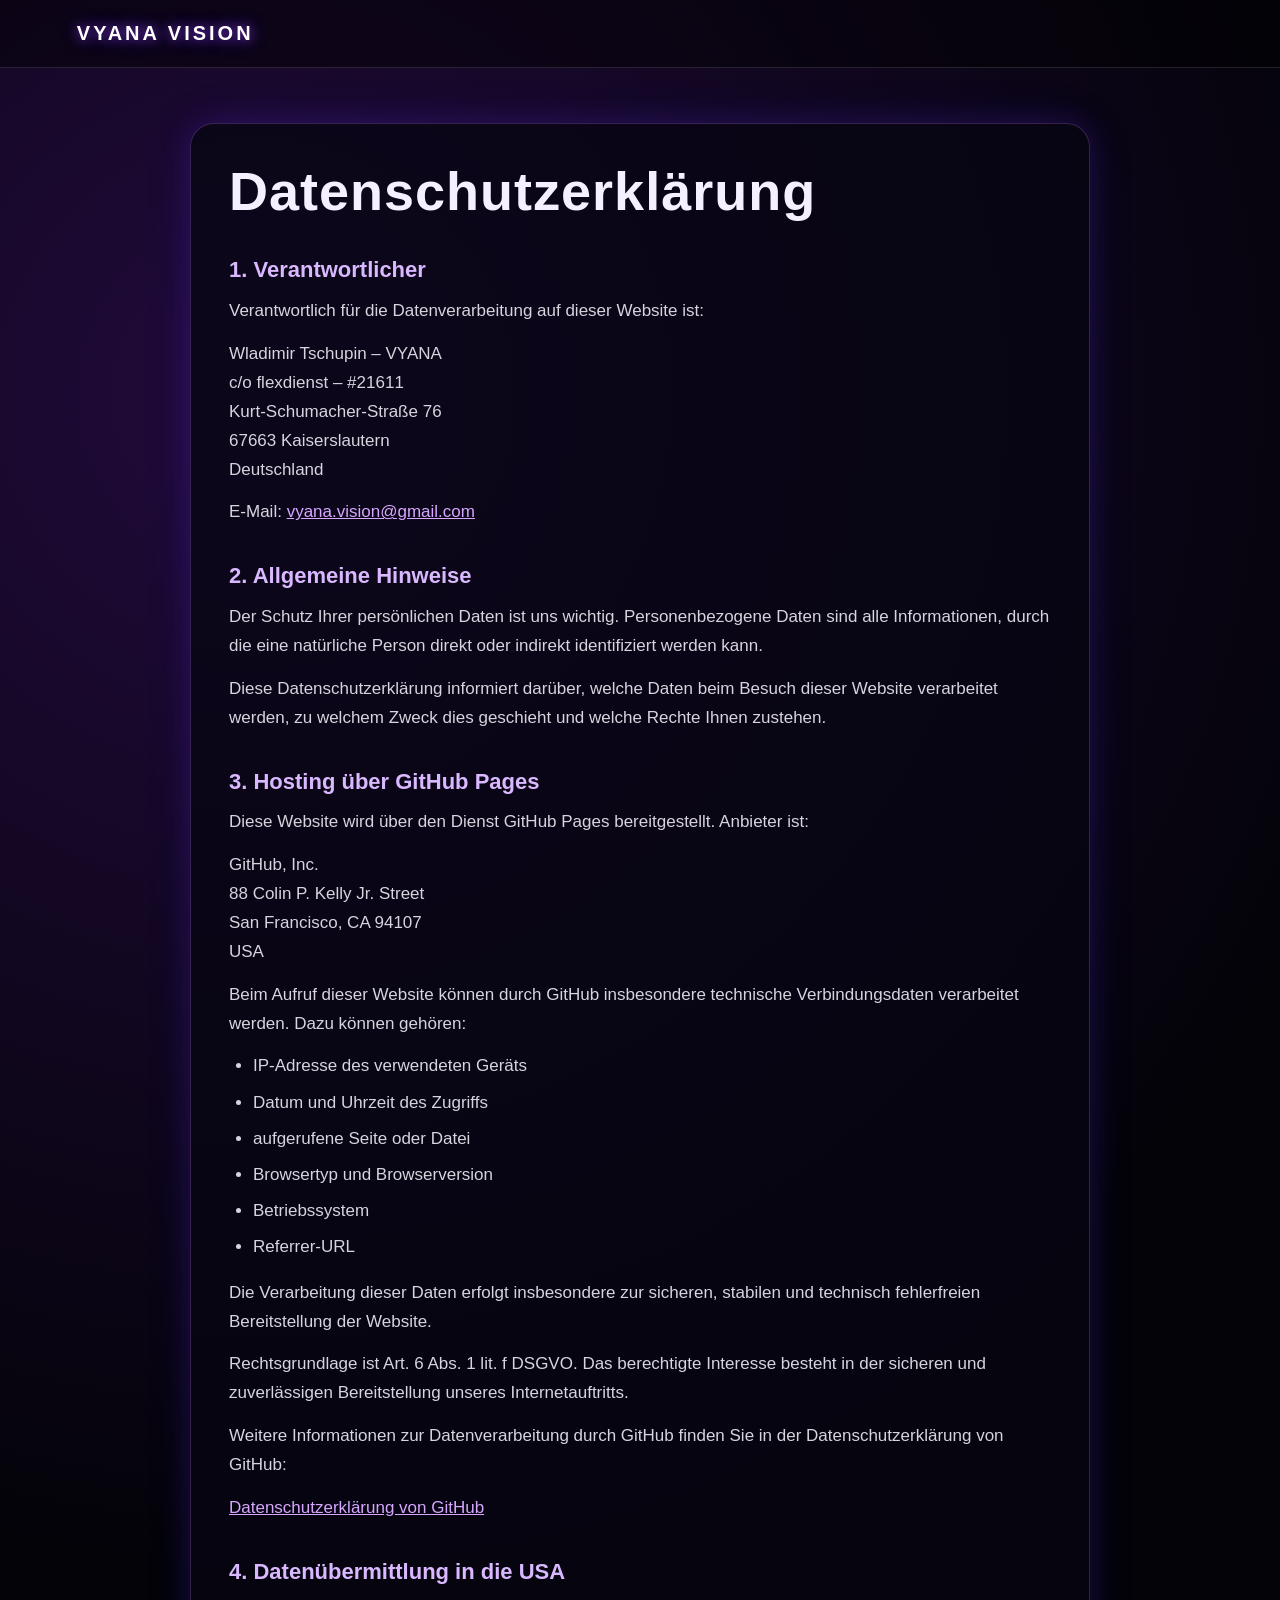
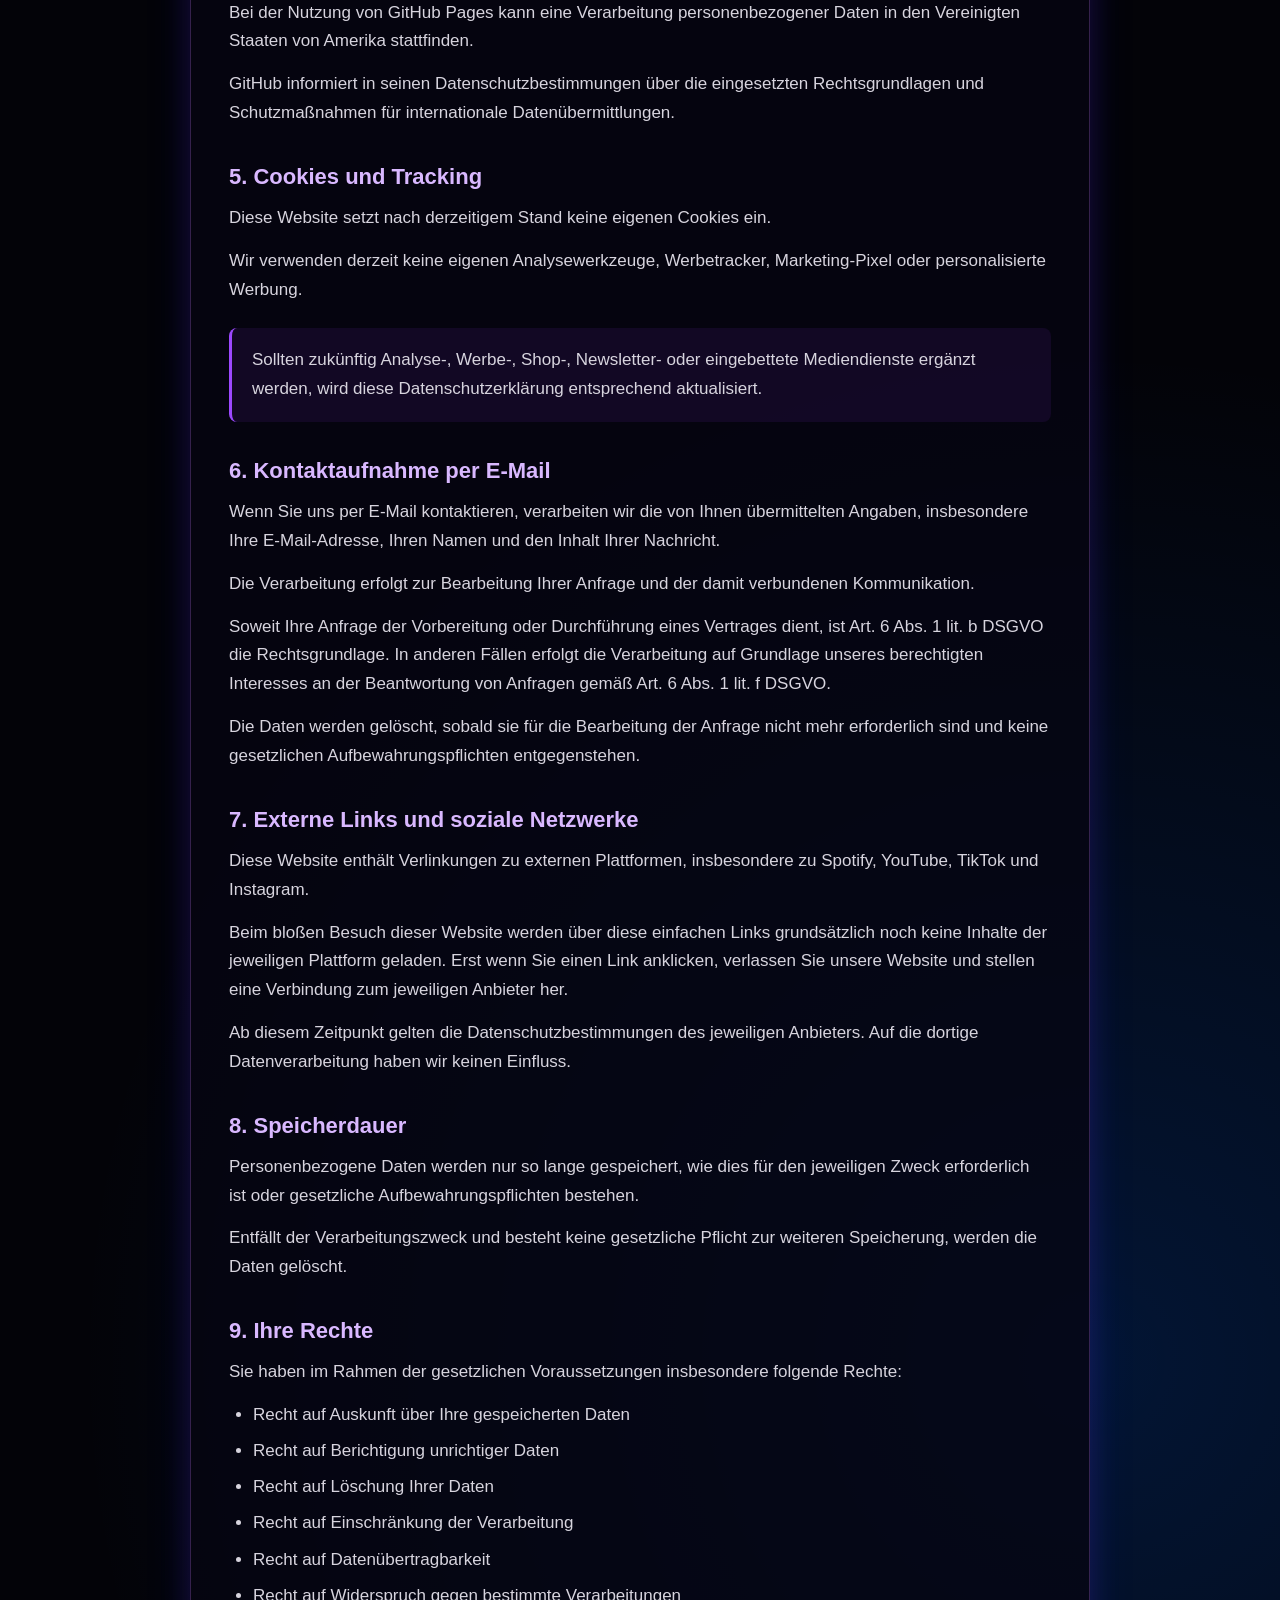
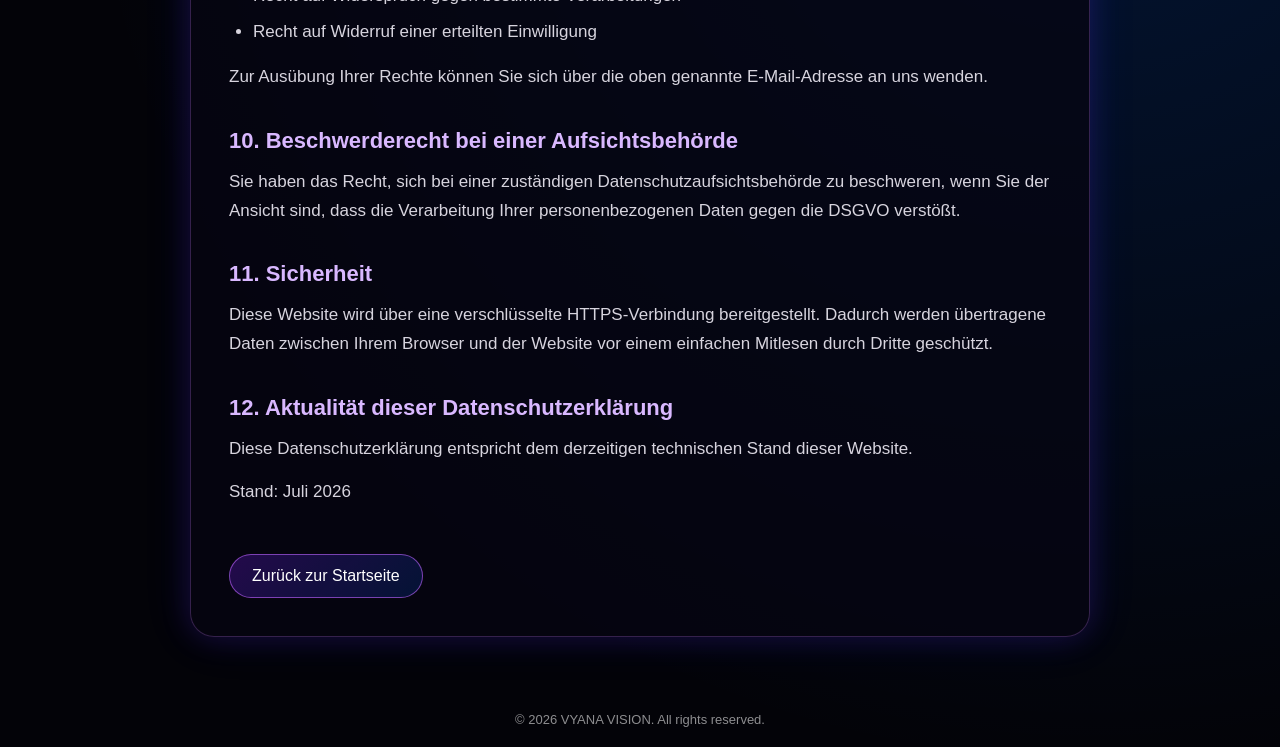
<file: datenschutz.html>
<!DOCTYPE html>
<html lang="de">
<head>
  <meta charset="UTF-8">
  <meta name="viewport" content="width=device-width, initial-scale=1.0">

  <title>Datenschutzerklärung — VYANA VISION</title>

  <meta
    name="description"
    content="Datenschutzerklärung der offiziellen Website von VYANA VISION."
  >

  <style>
    * {
      box-sizing: border-box;
      margin: 0;
      padding: 0;
    }

    html {
      scroll-behavior: smooth;
    }

    body {
      min-height: 100vh;
      font-family: Arial, Helvetica, sans-serif;
      color: #f4f0ff;

      background:
        radial-gradient(
          circle at 20% 10%,
          rgba(111, 30, 190, 0.28),
          transparent 32%
        ),
        radial-gradient(
          circle at 85% 75%,
          rgba(0, 105, 255, 0.18),
          transparent 32%
        ),
        #030308;
    }

    .topbar {
      width: 100%;
      padding: 22px 6%;

      border-bottom: 1px solid rgba(255, 255, 255, 0.12);
      background: rgba(0, 0, 0, 0.45);
    }

    .brand {
      color: #ffffff;
      text-decoration: none;

      font-size: 20px;
      font-weight: 700;
      letter-spacing: 3px;

      text-shadow:
        0 0 12px rgba(180, 55, 255, 0.8),
        0 0 20px rgba(0, 100, 255, 0.45);
    }

    main {
      width: min(900px, 92%);
      margin: 55px auto;
      padding: 38px;

      border: 1px solid rgba(196, 120, 255, 0.25);
      border-radius: 24px;

      background: rgba(7, 6, 18, 0.78);

      box-shadow:
        0 0 30px rgba(133, 40, 255, 0.18),
        0 0 50px rgba(0, 83, 255, 0.1);
    }

    h1 {
      margin-bottom: 34px;

      font-size: clamp(34px, 7vw, 54px);
      line-height: 1.1;
      letter-spacing: 1px;
    }

    h2 {
      margin-top: 34px;
      margin-bottom: 12px;

      color: #d9b8ff;
      font-size: 22px;
      line-height: 1.35;
    }

    h3 {
      margin-top: 22px;
      margin-bottom: 10px;

      color: #caa5f7;
      font-size: 18px;
    }

    p {
      margin-bottom: 14px;

      color: #d7d4de;
      font-size: 17px;
      line-height: 1.7;
    }

    ul {
      margin: 10px 0 18px 24px;
      color: #d7d4de;
    }

    li {
      margin-bottom: 9px;
      font-size: 17px;
      line-height: 1.6;
    }

    a {
      color: #d7a7ff;
      overflow-wrap: anywhere;
    }

    .notice {
      margin: 24px 0;
      padding: 18px 20px;

      border-left: 3px solid #9c48ff;
      border-radius: 8px;

      background: rgba(117, 39, 190, 0.12);
    }

    .notice p {
      margin-bottom: 0;
    }

    .back {
      display: inline-block;
      margin-top: 34px;
      padding: 12px 22px;

      border: 1px solid rgba(190, 100, 255, 0.6);
      border-radius: 28px;

      color: #ffffff;
      text-decoration: none;

      background: linear-gradient(
        135deg,
        rgba(130, 28, 255, 0.25),
        rgba(0, 100, 255, 0.16)
      );

      transition: 0.25s;
    }

    .back:hover {
      transform: translateY(-2px);

      box-shadow:
        0 0 18px rgba(160, 55, 255, 0.5),
        0 0 25px rgba(0, 100, 255, 0.22);
    }

    footer {
      padding: 20px;
      text-align: center;

      color: rgba(255, 255, 255, 0.55);
      font-size: 13px;
    }

    @media (max-width: 600px) {
      .topbar {
        padding: 18px 20px;
        text-align: center;
      }

      .brand {
        font-size: 17px;
        letter-spacing: 2px;
      }

      main {
        margin: 28px auto;
        padding: 25px 21px;
        border-radius: 18px;
      }

      h1 {
        font-size: 38px;
      }

      h2 {
        font-size: 21px;
      }

      p,
      li {
        font-size: 16px;
      }
    }
  </style>
</head>

<body>

  <header class="topbar">
    <a class="brand" href="index.html">
      VYANA VISION
    </a>
  </header>

  <main>

    <h1>Datenschutzerklärung</h1>

    <h2>1. Verantwortlicher</h2>

    <p>
      Verantwortlich für die Datenverarbeitung auf dieser Website ist:
    </p>

    <p>
      Wladimir Tschupin – VYANA<br>
      c/o flexdienst – #21611<br>
      Kurt-Schumacher-Straße 76<br>
      67663 Kaiserslautern<br>
      Deutschland
    </p>

    <p>
      E-Mail:
      <a href="mailto:vyana.vision@gmail.com">
        vyana.vision@gmail.com
      </a>
    </p>


    <h2>2. Allgemeine Hinweise</h2>

    <p>
      Der Schutz Ihrer persönlichen Daten ist uns wichtig.
      Personenbezogene Daten sind alle Informationen, durch die eine
      natürliche Person direkt oder indirekt identifiziert werden kann.
    </p>

    <p>
      Diese Datenschutzerklärung informiert darüber, welche Daten beim
      Besuch dieser Website verarbeitet werden, zu welchem Zweck dies
      geschieht und welche Rechte Ihnen zustehen.
    </p>


    <h2>3. Hosting über GitHub Pages</h2>

    <p>
      Diese Website wird über den Dienst GitHub Pages bereitgestellt.
      Anbieter ist:
    </p>

    <p>
      GitHub, Inc.<br>
      88 Colin P. Kelly Jr. Street<br>
      San Francisco, CA 94107<br>
      USA
    </p>

    <p>
      Beim Aufruf dieser Website können durch GitHub insbesondere
      technische Verbindungsdaten verarbeitet werden. Dazu können gehören:
    </p>

    <ul>
      <li>IP-Adresse des verwendeten Geräts</li>
      <li>Datum und Uhrzeit des Zugriffs</li>
      <li>aufgerufene Seite oder Datei</li>
      <li>Browsertyp und Browserversion</li>
      <li>Betriebssystem</li>
      <li>Referrer-URL</li>
    </ul>

    <p>
      Die Verarbeitung dieser Daten erfolgt insbesondere zur sicheren,
      stabilen und technisch fehlerfreien Bereitstellung der Website.
    </p>

    <p>
      Rechtsgrundlage ist Art. 6 Abs. 1 lit. f DSGVO. Das berechtigte
      Interesse besteht in der sicheren und zuverlässigen Bereitstellung
      unseres Internetauftritts.
    </p>

    <p>
      Weitere Informationen zur Datenverarbeitung durch GitHub finden Sie
      in der Datenschutzerklärung von GitHub:
    </p>

    <p>
      <a
        href="https://docs.github.com/de/site-policy/privacy-policies/github-general-privacy-statement"
        target="_blank"
        rel="noopener noreferrer"
      >
        Datenschutzerklärung von GitHub
      </a>
    </p>


    <h2>4. Datenübermittlung in die USA</h2>

    <p>
      Bei der Nutzung von GitHub Pages kann eine Verarbeitung
      personenbezogener Daten in den Vereinigten Staaten von Amerika
      stattfinden.
    </p>

    <p>
      GitHub informiert in seinen Datenschutzbestimmungen über die
      eingesetzten Rechtsgrundlagen und Schutzmaßnahmen für internationale
      Datenübermittlungen.
    </p>


    <h2>5. Cookies und Tracking</h2>

    <p>
      Diese Website setzt nach derzeitigem Stand keine eigenen Cookies ein.
    </p>

    <p>
      Wir verwenden derzeit keine eigenen Analysewerkzeuge,
      Werbetracker, Marketing-Pixel oder personalisierte Werbung.
    </p>

    <div class="notice">
      <p>
        Sollten zukünftig Analyse-, Werbe-, Shop-, Newsletter- oder
        eingebettete Mediendienste ergänzt werden, wird diese
        Datenschutzerklärung entsprechend aktualisiert.
      </p>
    </div>


    <h2>6. Kontaktaufnahme per E-Mail</h2>

    <p>
      Wenn Sie uns per E-Mail kontaktieren, verarbeiten wir die von Ihnen
      übermittelten Angaben, insbesondere Ihre E-Mail-Adresse, Ihren Namen
      und den Inhalt Ihrer Nachricht.
    </p>

    <p>
      Die Verarbeitung erfolgt zur Bearbeitung Ihrer Anfrage und der damit
      verbundenen Kommunikation.
    </p>

    <p>
      Soweit Ihre Anfrage der Vorbereitung oder Durchführung eines
      Vertrages dient, ist Art. 6 Abs. 1 lit. b DSGVO die Rechtsgrundlage.
      In anderen Fällen erfolgt die Verarbeitung auf Grundlage unseres
      berechtigten Interesses an der Beantwortung von Anfragen gemäß
      Art. 6 Abs. 1 lit. f DSGVO.
    </p>

    <p>
      Die Daten werden gelöscht, sobald sie für die Bearbeitung der Anfrage
      nicht mehr erforderlich sind und keine gesetzlichen
      Aufbewahrungspflichten entgegenstehen.
    </p>


    <h2>7. Externe Links und soziale Netzwerke</h2>

    <p>
      Diese Website enthält Verlinkungen zu externen Plattformen,
      insbesondere zu Spotify, YouTube, TikTok und Instagram.
    </p>

    <p>
      Beim bloßen Besuch dieser Website werden über diese einfachen Links
      grundsätzlich noch keine Inhalte der jeweiligen Plattform geladen.
      Erst wenn Sie einen Link anklicken, verlassen Sie unsere Website und
      stellen eine Verbindung zum jeweiligen Anbieter her.
    </p>

    <p>
      Ab diesem Zeitpunkt gelten die Datenschutzbestimmungen des
      jeweiligen Anbieters. Auf die dortige Datenverarbeitung haben wir
      keinen Einfluss.
    </p>


    <h2>8. Speicherdauer</h2>

    <p>
      Personenbezogene Daten werden nur so lange gespeichert, wie dies für
      den jeweiligen Zweck erforderlich ist oder gesetzliche
      Aufbewahrungspflichten bestehen.
    </p>

    <p>
      Entfällt der Verarbeitungszweck und besteht keine gesetzliche Pflicht
      zur weiteren Speicherung, werden die Daten gelöscht.
    </p>


    <h2>9. Ihre Rechte</h2>

    <p>
      Sie haben im Rahmen der gesetzlichen Voraussetzungen insbesondere
      folgende Rechte:
    </p>

    <ul>
      <li>Recht auf Auskunft über Ihre gespeicherten Daten</li>
      <li>Recht auf Berichtigung unrichtiger Daten</li>
      <li>Recht auf Löschung Ihrer Daten</li>
      <li>Recht auf Einschränkung der Verarbeitung</li>
      <li>Recht auf Datenübertragbarkeit</li>
      <li>Recht auf Widerspruch gegen bestimmte Verarbeitungen</li>
      <li>Recht auf Widerruf einer erteilten Einwilligung</li>
    </ul>

    <p>
      Zur Ausübung Ihrer Rechte können Sie sich über die oben genannte
      E-Mail-Adresse an uns wenden.
    </p>


    <h2>10. Beschwerderecht bei einer Aufsichtsbehörde</h2>

    <p>
      Sie haben das Recht, sich bei einer zuständigen
      Datenschutzaufsichtsbehörde zu beschweren, wenn Sie der Ansicht sind,
      dass die Verarbeitung Ihrer personenbezogenen Daten gegen die DSGVO
      verstößt.
    </p>


    <h2>11. Sicherheit</h2>

    <p>
      Diese Website wird über eine verschlüsselte HTTPS-Verbindung
      bereitgestellt. Dadurch werden übertragene Daten zwischen Ihrem
      Browser und der Website vor einem einfachen Mitlesen durch Dritte
      geschützt.
    </p>


    <h2>12. Aktualität dieser Datenschutzerklärung</h2>

    <p>
      Diese Datenschutzerklärung entspricht dem derzeitigen technischen
      Stand dieser Website.
    </p>

    <p>
      Stand: Juli 2026
    </p>

    <a class="back" href="index.html">
      Zurück zur Startseite
    </a>

  </main>

  <footer>
    © 2026 VYANA VISION. All rights reserved.
  </footer>

</body>
</html>
</file>
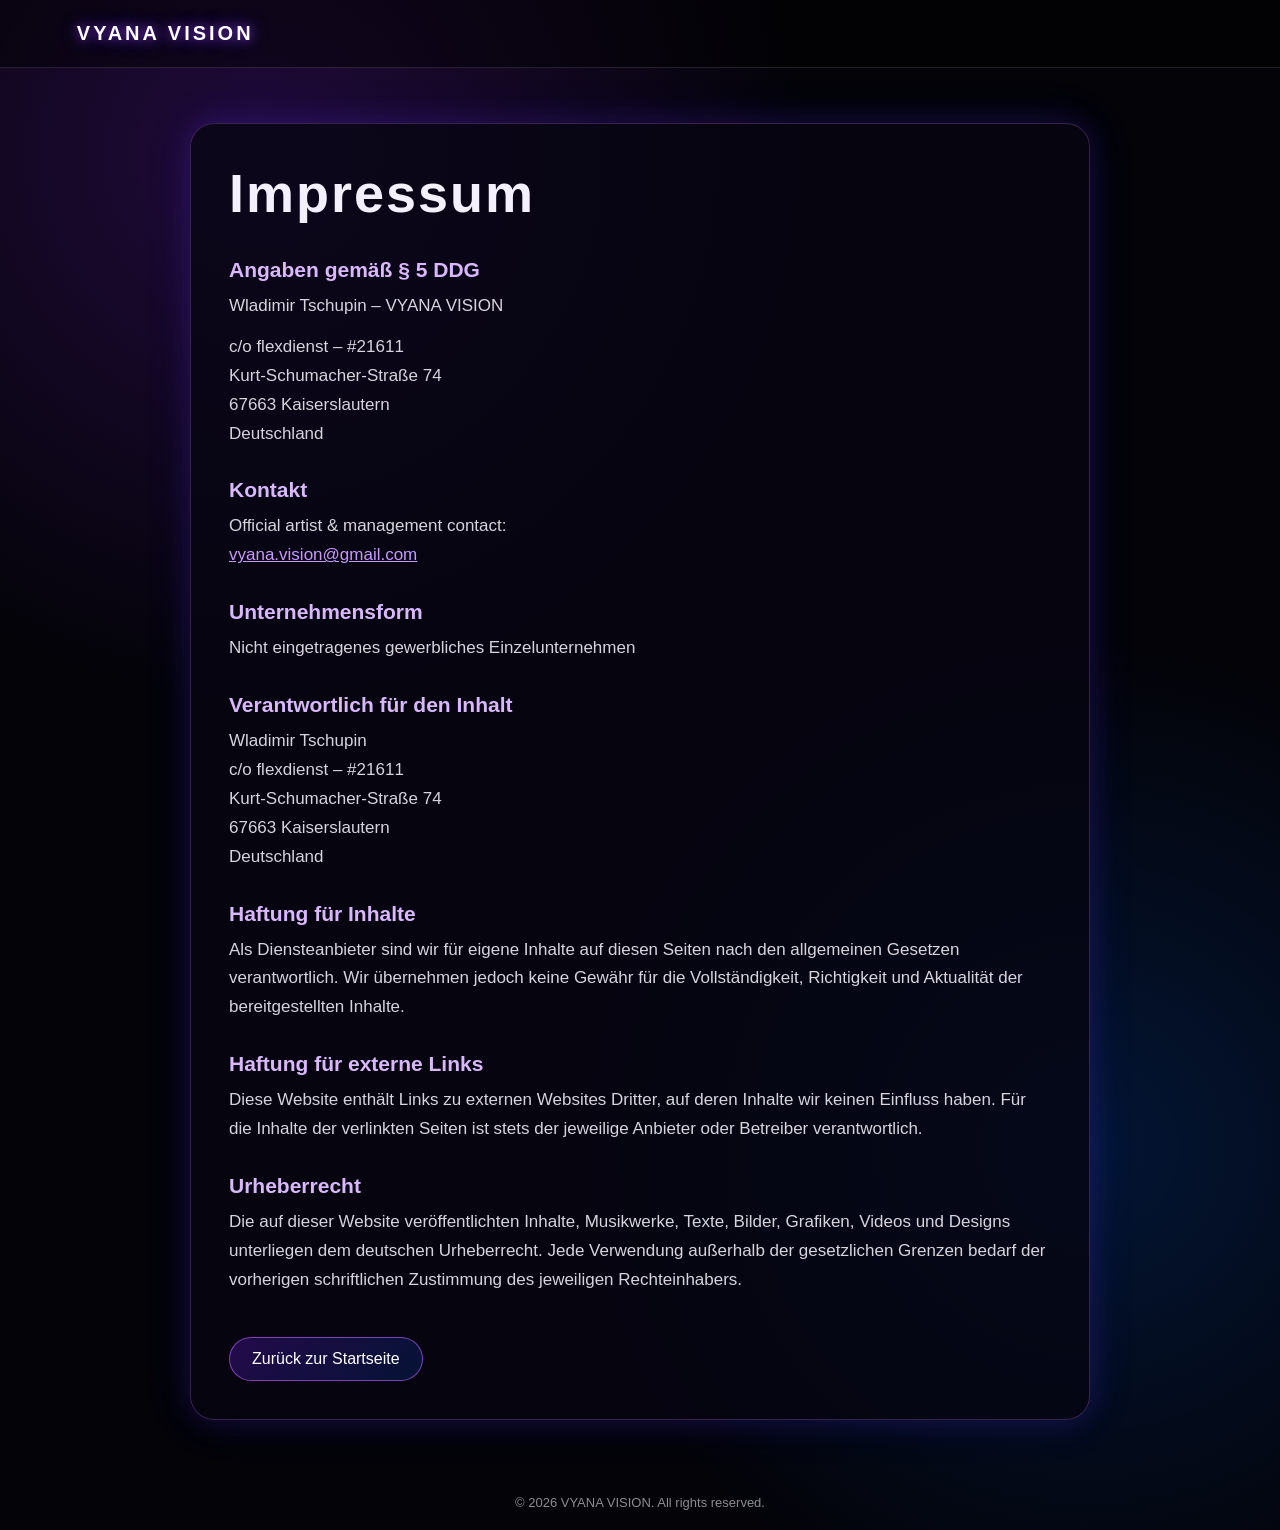
<file: impressum.html>
<!DOCTYPE html>
<html lang="de">
<head>
  <meta charset="UTF-8">
  <meta name="viewport" content="width=device-width, initial-scale=1.0">

  <title>Impressum — VYANA VISION</title>

  <style>
    * {
      box-sizing: border-box;
      margin: 0;
      padding: 0;
    }

    body {
      min-height: 100vh;
      font-family: Arial, Helvetica, sans-serif;
      color: #f4f0ff;
      background:
        radial-gradient(circle at 20% 10%, rgba(111, 30, 190, 0.28), transparent 32%),
        radial-gradient(circle at 85% 75%, rgba(0, 105, 255, 0.18), transparent 32%),
        #030308;
    }

    .topbar {
      width: 100%;
      padding: 22px 6%;
      border-bottom: 1px solid rgba(255, 255, 255, 0.12);
      background: rgba(0, 0, 0, 0.45);
    }

    .brand {
      color: #ffffff;
      text-decoration: none;
      font-size: 20px;
      font-weight: 700;
      letter-spacing: 3px;
      text-shadow:
        0 0 12px rgba(180, 55, 255, 0.8),
        0 0 20px rgba(0, 100, 255, 0.45);
    }

    main {
      width: min(900px, 92%);
      margin: 55px auto;
      padding: 38px;
      border: 1px solid rgba(196, 120, 255, 0.25);
      border-radius: 24px;
      background: rgba(7, 6, 18, 0.78);
      box-shadow:
        0 0 30px rgba(133, 40, 255, 0.18),
        0 0 50px rgba(0, 83, 255, 0.1);
    }

    h1 {
      margin-bottom: 34px;
      font-size: clamp(34px, 7vw, 54px);
      letter-spacing: 2px;
    }

    h2 {
      margin-top: 30px;
      margin-bottom: 10px;
      color: #d9b8ff;
      font-size: 21px;
    }

    p {
      margin-bottom: 12px;
      color: #d7d4de;
      font-size: 17px;
      line-height: 1.7;
    }

    a {
      color: #c998ff;
    }

    .back {
      display: inline-block;
      margin-top: 30px;
      padding: 12px 22px;
      border: 1px solid rgba(190, 100, 255, 0.6);
      border-radius: 28px;
      color: #ffffff;
      text-decoration: none;
      background: linear-gradient(
        135deg,
        rgba(130, 28, 255, 0.25),
        rgba(0, 100, 255, 0.16)
      );
    }

    footer {
      padding: 20px;
      text-align: center;
      color: rgba(255, 255, 255, 0.55);
      font-size: 13px;
    }

    @media (max-width: 600px) {
      .topbar {
        padding: 18px 20px;
        text-align: center;
      }

      .brand {
        font-size: 17px;
        letter-spacing: 2px;
      }

      main {
        margin: 28px auto;
        padding: 25px 21px;
        border-radius: 18px;
      }

      p {
        font-size: 16px;
      }
    }
  </style>
</head>

<body>

  <header class="topbar">
    <a class="brand" href="index.html">VYANA VISION</a>
  </header>

  <main>

    <h1>Impressum</h1>

    <h2>Angaben gemäß § 5 DDG</h2>

    <p>
      Wladimir Tschupin – VYANA VISION
    </p>

    <p>
      c/o flexdienst – #21611<br>
      Kurt-Schumacher-Straße 74<br>
      67663 Kaiserslautern<br>
      Deutschland
    </p>

    <h2>Kontakt</h2>

<p>
  Official artist &amp; management contact:<br>
  <a href="mailto:vyana.vision@gmail.com">
    vyana.vision@gmail.com
  </a>
</p>

    <h2>Unternehmensform</h2>

    <p>
      Nicht eingetragenes gewerbliches Einzelunternehmen
    </p>

    <h2>Verantwortlich für den Inhalt</h2>

    <p>
      Wladimir Tschupin<br>
      c/o flexdienst – #21611<br>
      Kurt-Schumacher-Straße 74<br>
      67663 Kaiserslautern<br>
      Deutschland
    </p>

    <h2>Haftung für Inhalte</h2>

    <p>
      Als Diensteanbieter sind wir für eigene Inhalte auf diesen Seiten
      nach den allgemeinen Gesetzen verantwortlich. Wir übernehmen jedoch
      keine Gewähr für die Vollständigkeit, Richtigkeit und Aktualität der
      bereitgestellten Inhalte.
    </p>

    <h2>Haftung für externe Links</h2>

    <p>
      Diese Website enthält Links zu externen Websites Dritter, auf deren
      Inhalte wir keinen Einfluss haben. Für die Inhalte der verlinkten
      Seiten ist stets der jeweilige Anbieter oder Betreiber verantwortlich.
    </p>

    <h2>Urheberrecht</h2>

    <p>
      Die auf dieser Website veröffentlichten Inhalte, Musikwerke, Texte,
      Bilder, Grafiken, Videos und Designs unterliegen dem deutschen
      Urheberrecht. Jede Verwendung außerhalb der gesetzlichen Grenzen
      bedarf der vorherigen schriftlichen Zustimmung des jeweiligen
      Rechteinhabers.
    </p>

    <a class="back" href="index.html">Zurück zur Startseite</a>

  </main>

  <footer>
    © 2026 VYANA VISION. All rights reserved.
  </footer>

</body>
</html>
</file>
